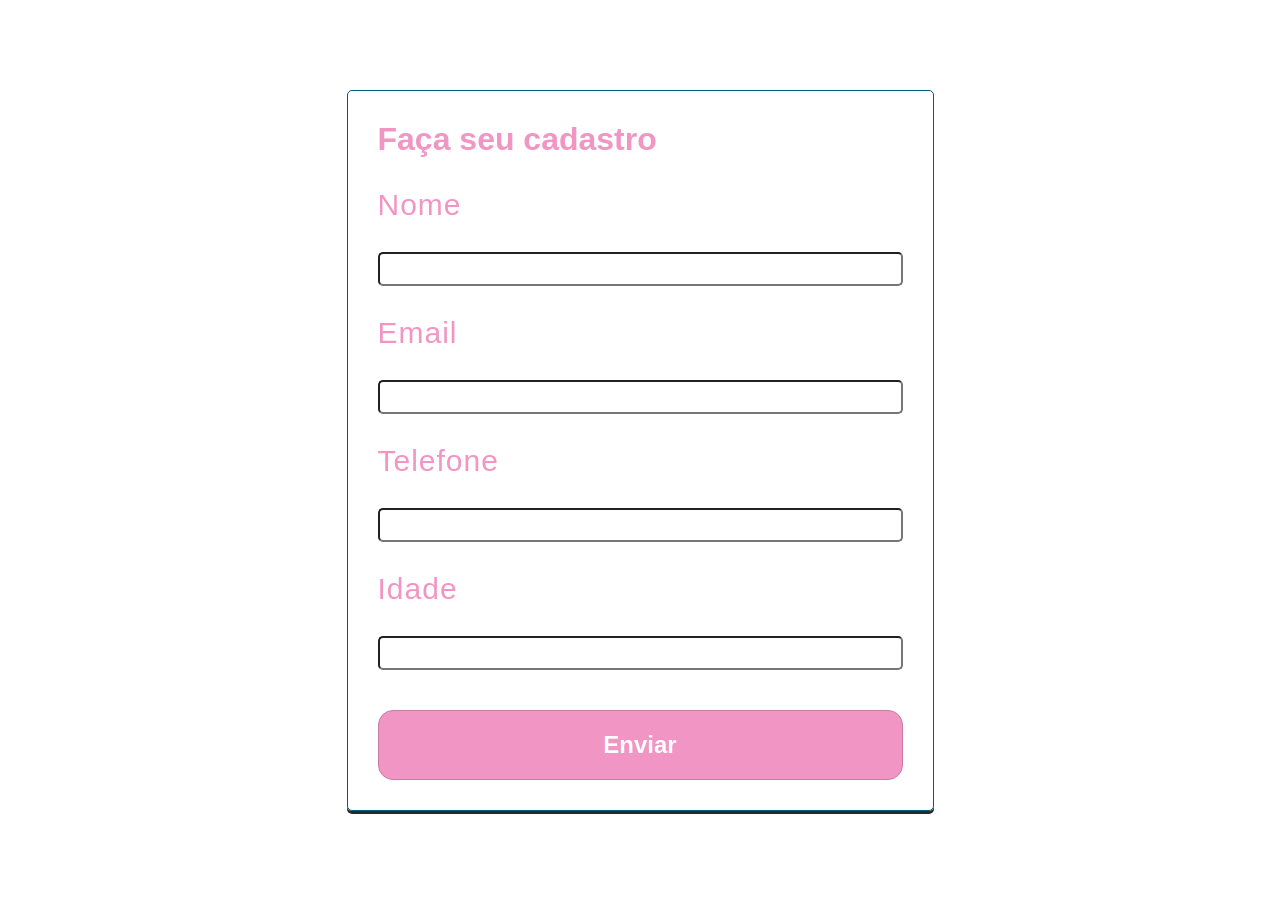
<file: cadastro/index.html>
<!DOCTYPE html>
<html lang="pt-BR">
<head>
    <meta charset="UTF-8">
    <meta http-equiv="X-UA-Compatible" content="IE=edge">
    <meta name="viewport" content="width=device-width, initial-scale=1.0">
    <title>Document</title>
    <link rel="stylesheet" href="css/style.css">
</head>
<body>
    <div class="container">
        <h1>Faça seu cadastro</h1>
        <!-- ? Form = formulário (campos para preecher) -->
        <form action="">
            <label for="nome">Nome</label>
            <input type="text" name="nome" id="nome">

            <label for="email">Email</label>
            <input type="text" name="email" id="email">

            <label for="telefone">Telefone</label>
            <input type="tel" name="telefone" id="telefone">

            <label for="idade">Idade</label>
            <input type="number" name="idade" id="idade">

        </form>
        <button id="enviar" onclick="cadastro()">Enviar</button>
    </div>
    <script src="js/script.js"></script>

</body>
</html>
</file>
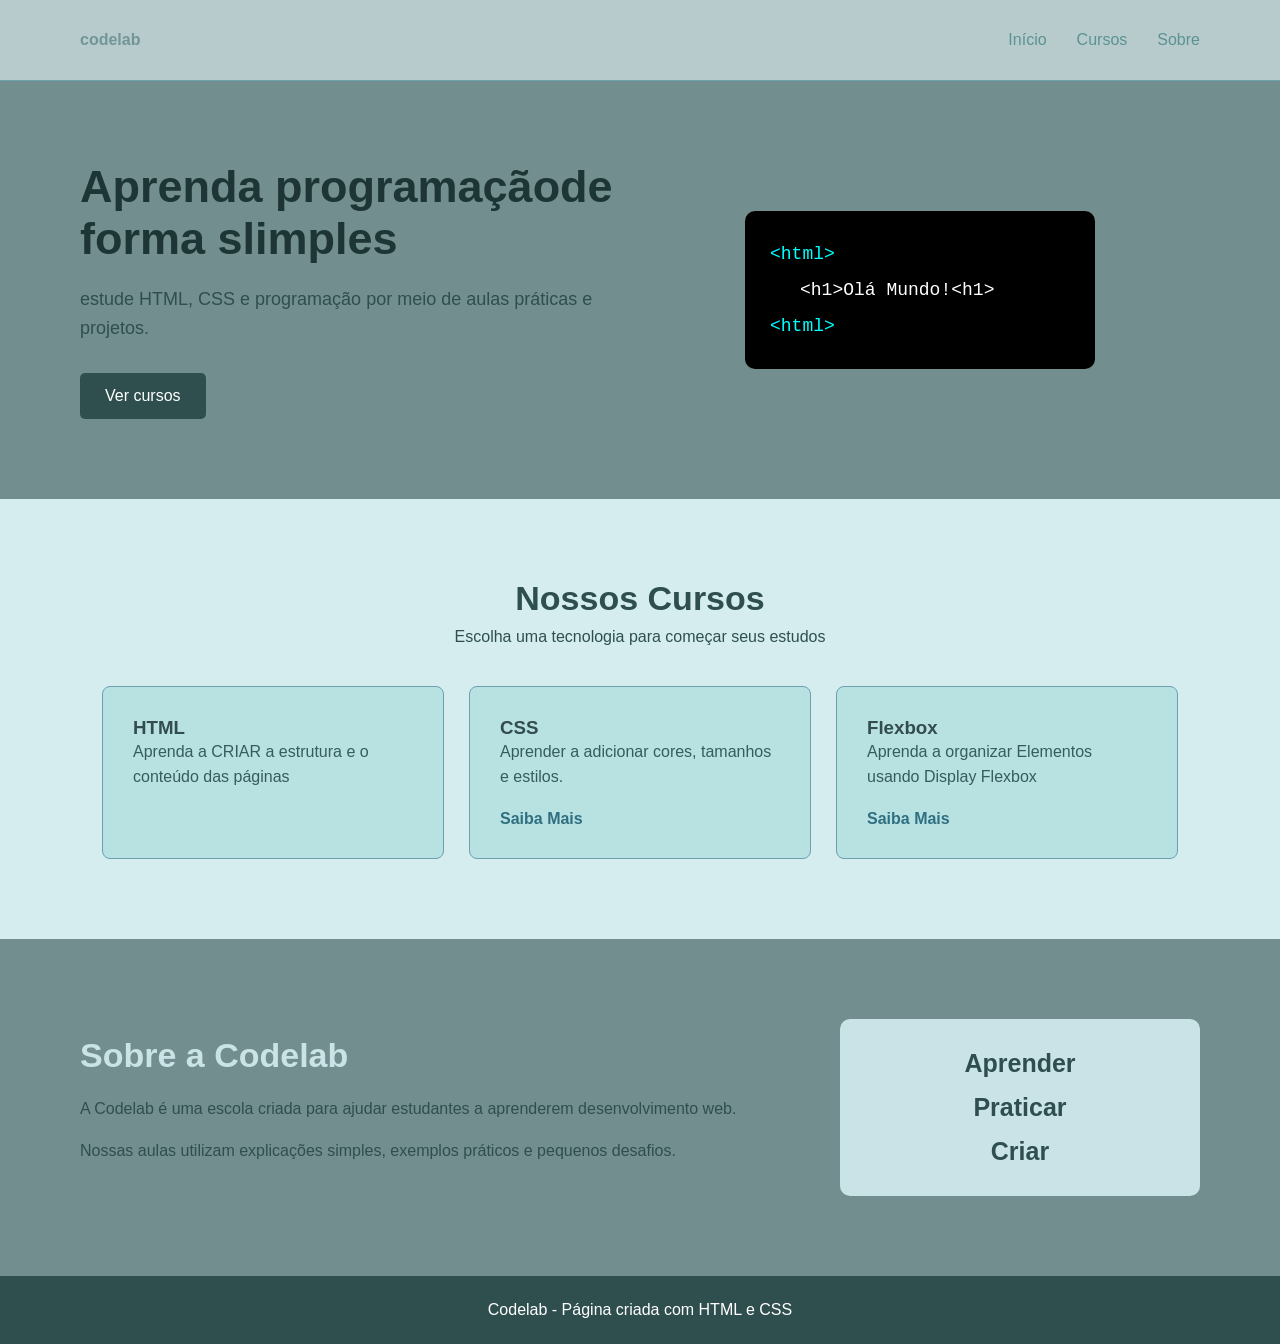
<file: codelab/index.html>
<!DOCTYPE html>
<html lang="en">
<head>
    <meta charset="UTF-8">
    <meta http-equiv="X-UA-Compatible" content="IE=edge">
    <meta name="viewport" content="width=device-width, initial-scale=1.0">
    <title>Document</title>
    <link rel="stylesheet" href="style.css">
    <!--?  css/ repressenta 'entrar na pasta', pois o arquivo que queremos acessar está lá dentro -->
</head>
<body>
    <!-- ?cabeçalho da página -->
    <header class = "cabecalho">
        <div class= "logo">
            codelab
        </div>
        <nav class= "menu"> 
            <a href="#inicio">Início</a>
            <a href="#cursos">Cursos</a>
            <a href="#sobre">Sobre</a>
        </nav>
    </header>
     <!-- & CONTEÚDO PRINCIPAL -->
        <main>
            <!--& SEÇÃO INICIAL -->
            <section class="inicio" id="inicio">
                <div class="inicio-texto">
                    <h1>Aprenda programaçãode forma slimples</h1>
                    <p>
                        estude HTML, CSS e programação por meio de aulas práticas e projetos.
                    </p>
                    <a href="cursos" class="botao">Ver cursos</a>
                </div>
                <!-- ? SEGUNDO FILHO DE SECTION.INICIO -->
                <div class="inicio-imagem">
                    <div class="codigo">
                        <!-- ? &lt; = less than (sinal de menor) -->
                        <!-- ? &gt; = greater than (sinal de maior)-->
                        <p>&lt;html&gt;</p>
                        <p class="espaco">
                            &lt;h1&gt;Olá Mundo!&lt;h1&gt;
                        </p>
                        <p>&lt;html&gt;</p>
                    </div>
                </div>
            </section>
            <!-- ?SEGUNDA SEÇÃO: CURSOS -->
            <section class="cursos">
                <h2>Nossos Cursos</h2>
                <p class="descricao-secao">
                    Escolha uma tecnologia para começar seus estudos
                </p>
                <div class="lista-cursos">
                <!-- ? Article- uma 'seção' de texto menor -->
                    <article class="card">
                        <h3>HTML</h3>
                        <p>
                            Aprenda a CRIAR a estrutura e o conteúdo das páginas
                        </p>
                        <a href="Saiba Mais">
                        
                                
                            </a>
                        </article>
                        <!--* CSS -->
                        <article class="card"> 
                            <h3>CSS</h3>
                           <p>
                               Aprender a adicionar cores, tamanhos e estilos.
                           </p>
                            <a href="#">Saiba Mais</a>
                            


                        </article>
                        <!-- * Flexbox------------ -->
                        <article class="card">
                            <h3>Flexbox</h3>
                            <p>
                                Aprenda a organizar Elementos usando Display Flexbox
                            </p>
                            <a href="#">Saiba Mais</a>
                        </article>
                    </div>
                </section>
                <section class="sobre">
                    <div class="sobre-texto">
                        <h2>Sobre a Codelab</h2>
                        <p>
                            A Codelab é uma escola criada para ajudar estudantes a aprenderem desenvolvimento web.
                        </p>
                        <p>
                            Nossas aulas utilizam explicações simples, exemplos práticos e pequenos desafios.
                        </p>
                    </div>
                    <div class="sobre-destaque">
                        <strong>Aprender</strong>
                        <strong>Praticar</strong>
                        <strong>Criar</strong>
                    </div>


                </section>
            </main>
            <footer class="rodape">
                <p>
                    Codelab - Página criada com HTML e CSS
                </p>
            </footer>
        </body>
        </html>
</file>
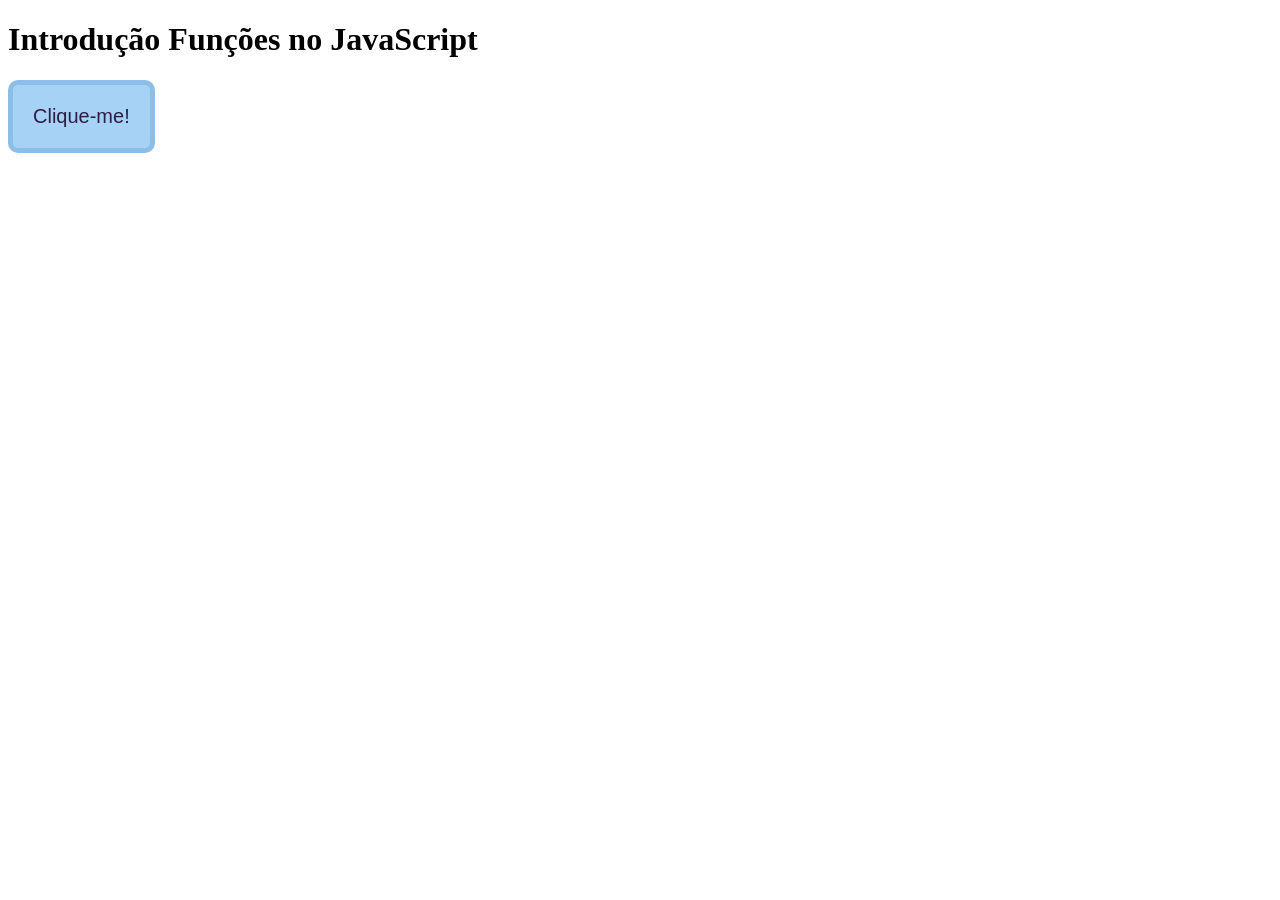
<file: FUNCOES/index.html>
<!DOCTYPE html>
<html lang="pt-BR">
<head>
    <meta charset="UTF-8">
    <meta http-equiv="X-UA-Compatible" content="IE=edge">
    <meta name="viewport" content="width=device-width, initial-scale=1.0">
    <title>Funções no JavaScript</title>
    <link rel="stylesheet" href="style.css">
</head>
<body>
    <h1>Introdução Funções no JavaScript</h1>

    <!-- ?------------ eventos   ------------------>

    <button class="btn" id="botao" onclick="evento()">Clique-me!</button>



    <!-- <script src="script.js"></script> -->
    <script src="botao.js"></script>
</body>
</html>
</file>
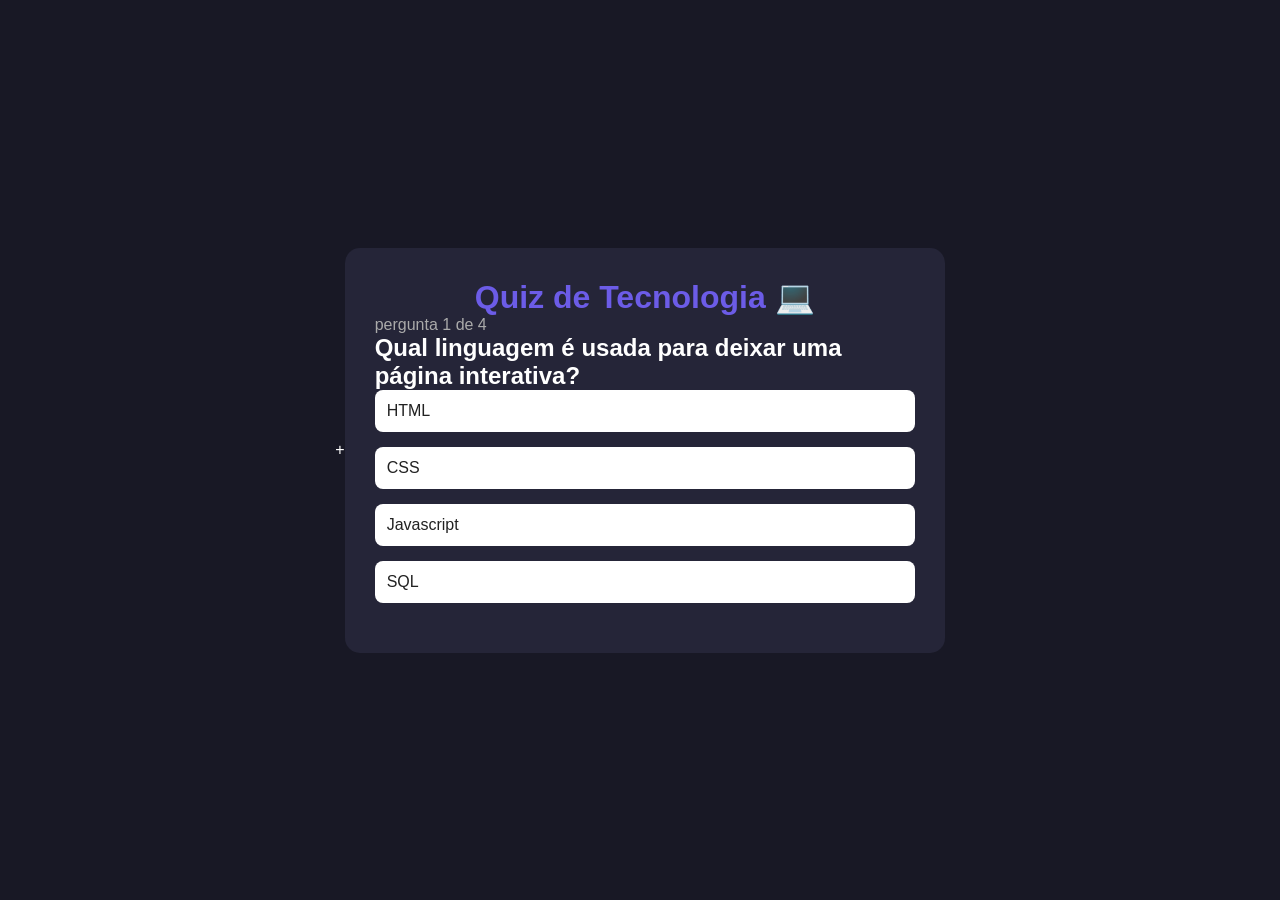
<file: quiz/index.html>
+<!DOCTYPE html>
<html lang="pt-BR">

    <meta charset="UTF-8">
    <meta name="viewport" content="width=device-width, initial-scale=1.0">
    <title>Quiz de Tecnologia</title>
    <link rel="stylesheet" href="css/style.css">
</head>
<body>
    <main class="quiz">
        <h1>Quiz de Tecnologia 💻</h1>
        <p id="numero-pergunta">Pergunta 1</p>
        
        <h2 id="pergunta">
            A pergunta aparecerá aqui
        </h2>

        <div id="alternativas">
            <!-- Os botões das alternativas serão criados aqui pelo JS -->
        </div>

        <p id="resultado"></p>

        <button id="proxima" onclick="proximaPergunta()">
            Próxima Pergunta
        </button>

    </main>
    <script src="js/script.js"></script>
</body>
</html>
</file>
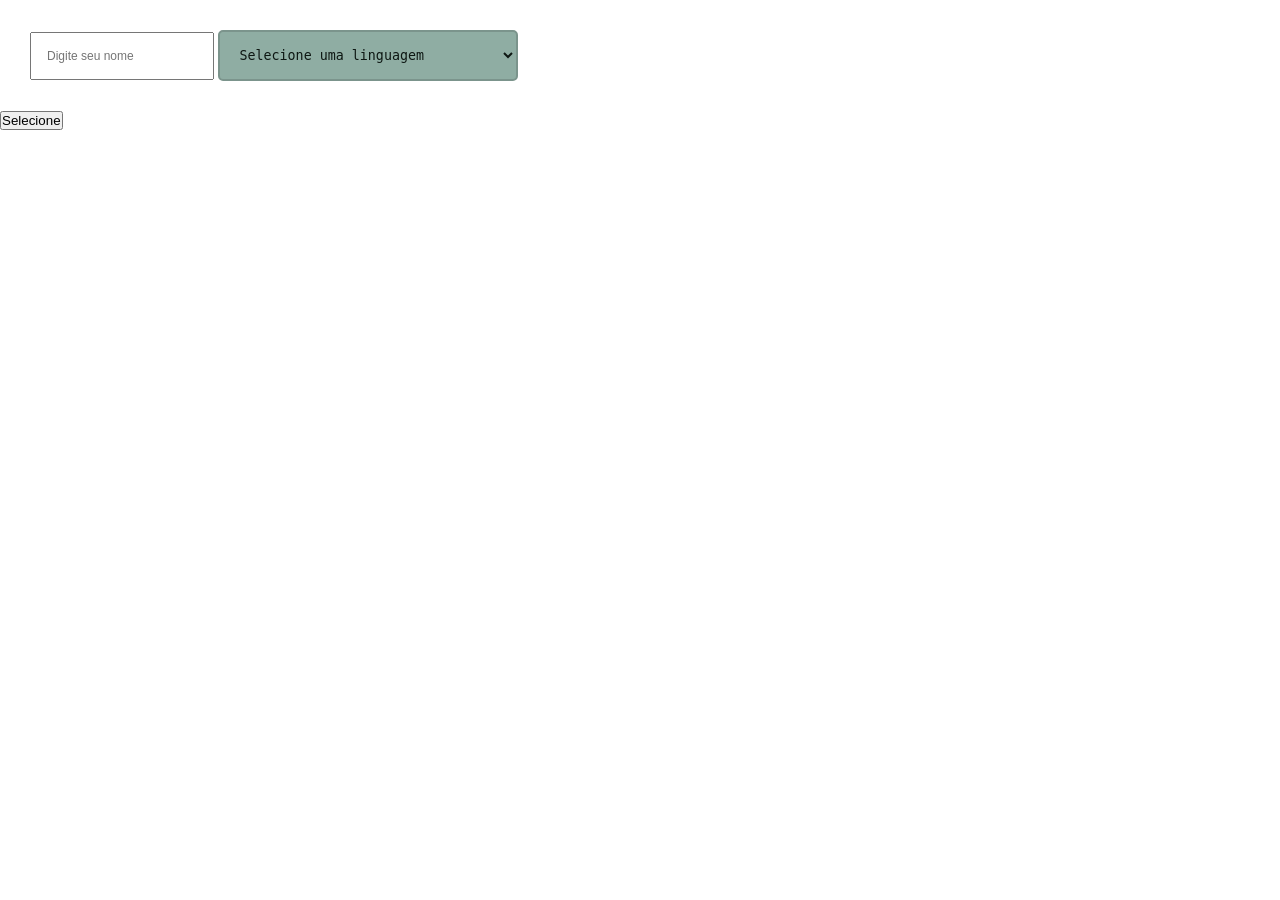
<file: select/index.html>
<!DOCTYPE html>
<html lang="pt-br">
<head>
    <meta charset="UTF-8">
    <meta http-equiv="X-UA-Compatible" content="IE=edge">
    <meta name="viewport" content="width=device-width, initial-scale=1.0">
    <title>Select</title>
    <link rel="stylesheet" href="css/style.css">
<body>
    <div class="container">
        <div class="formulario">
            <form action="">
                <input type="text" name="nome" id="nome" placeholder="Digite seu nome">


                <!-- ? atributos ddas tags -->
                <!-- ? type = tipo do input (tipo do dado) -->
                <!-- ? name = vai ser usado só no backend -->
                <!-- ? id = para identificar no Javascript aquela tag-->
                <!-- ? placeholder = texto prévio na caixa de texto -->

                <select name="linguagem" id="linguagem">
                    <option value="0">Selecione uma linguagem</option>
                    <option value="python">Python</option>
                    <option value="javascript">JavaScript</option>
                    <option value="csharp">C#</option>
                    <option value="ruby">Ruby</option>
                </select>
            </form>
            <button id ="selecionar">Selecione</button>
        </div>
    </div>

    <script src="js/script.js"></script>
</body>
</html>
</file>
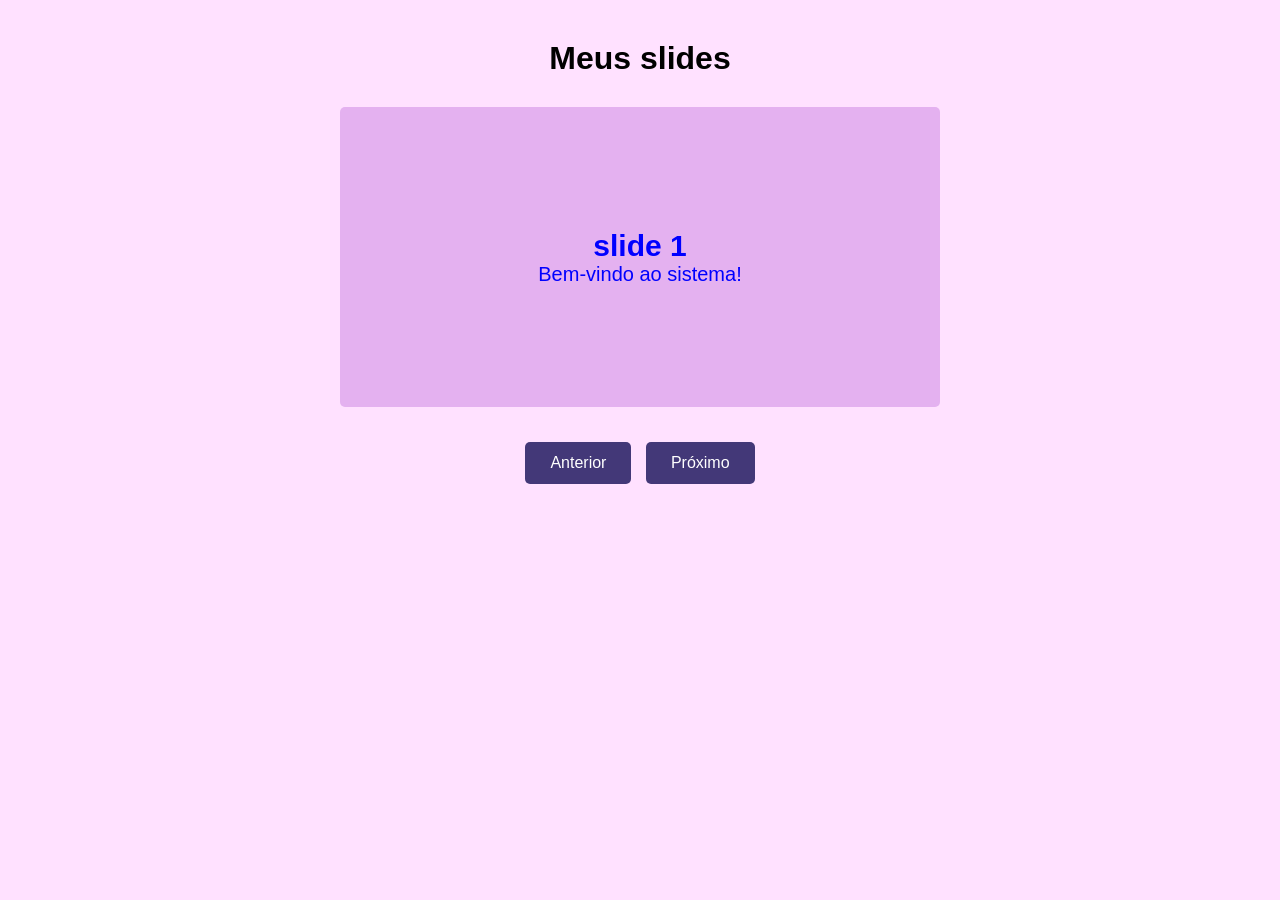
<file: slides/index.html>
<!DOCTYPE html>
<html lang="pt-br">
<head>
    <meta charset="UTF-8">
    <meta http-equiv="X-UA-Compatible" content="IE=edge">
    <meta name="viewport" content="width=device-width, initial-scale=1.0">
    <link rel="stylesheet" href="css/style.css">
    <title> Slides manuais e automáticos </title>
</head>
<body>
    <h1 class="titulo">Meus slides </h1>

    <div class="container">
        <!-- ? Primeiro slide -->
        <!-- ! div-->
        <div class="slide ativo">
            <h2>slide 1</h2>
            <p>Bem-vindo ao sistema! </p>
        </div>
        
        <div class="slide">
            <h2>slide 2</h2>
            <p> Sistema feito em JavaScript.</p>
        </div>

        <div class="slide">
            <h2>slide 3</h2>
            <p> Os slides também passam automáticamente </p>
        </div>

        <div class="slide">
            <h2>slide 4</h2>
            <p> Também podemos usar os botões</p>
        </div>
    </div>

    <div class="botoes">
        <button onclick="voltarSlide()">Anterior</button>
        <button onclick="avancarSlide()">Próximo</button>

    </div>

    <script src="js/script.js"></script>
</body>
</html>
</file>
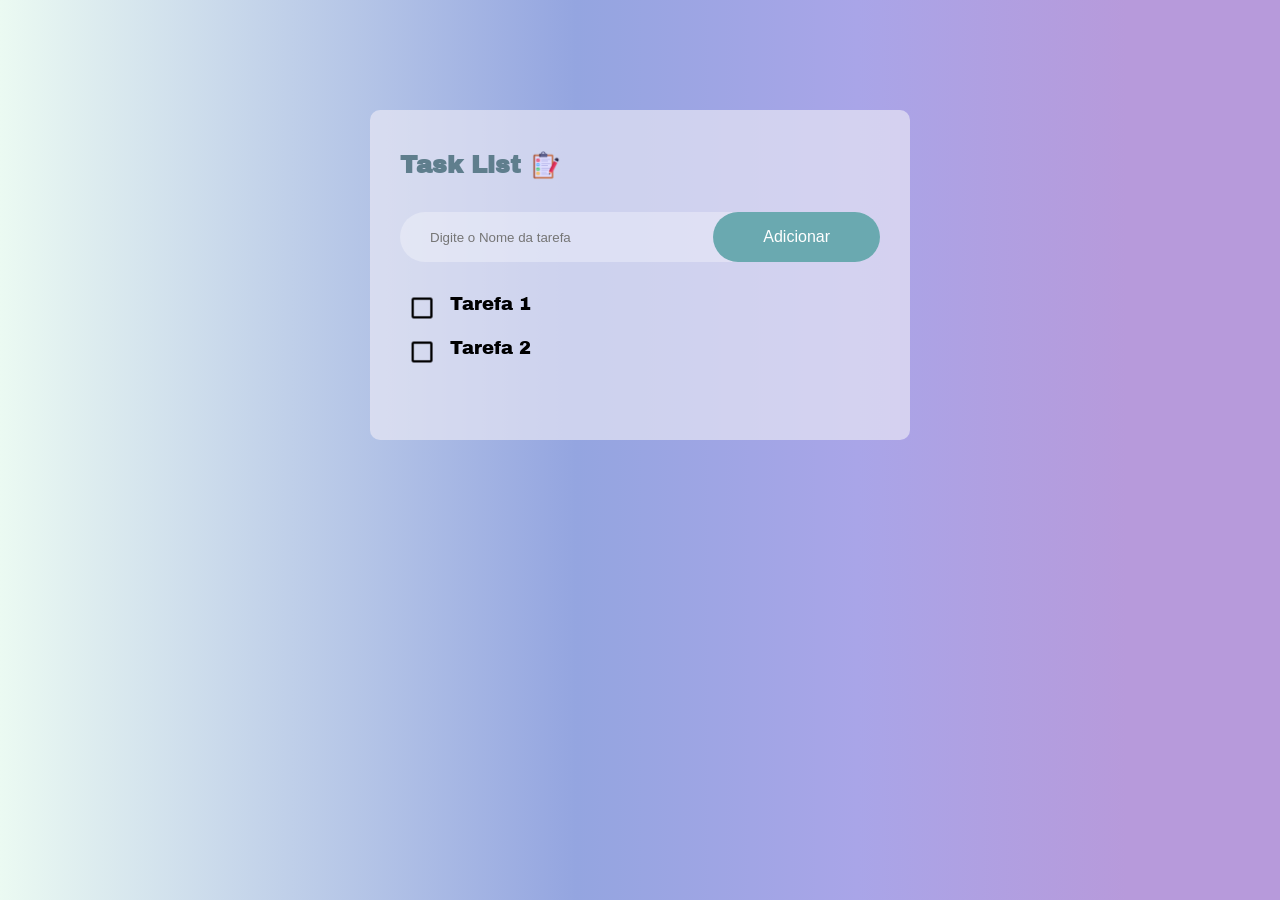
<file: to do list/index.html>
<!DOCTYPE html>
<html lang="pt-BR">
<head>
    <meta charset="UTF-8">
    <meta http-equiv="X-UA-Compatible" content="IE=edge">
    <meta name="viewport" content="width=device-width, initial-scale=1.0">
    <title> Lista de Tarefas </title>
    <link rel="stylesheet" href="css/style.css">
</head>
<body>
    <div class="container">
        <div class="task-app">
            <h2>Task List <img src="img/lista-de-tarefas.png" alt=""></h2>
            <div class="row">
                <input type="text" name="task" id="task" placeholder="Digite o Nome da tarefa">
                <button id="btnAdd">Adicionar</button>
            </div>
            <!-- a lista de tarefas = O js adiconará noas tarefas pelo botão -->
            <ul id="task-list">
                <li>Tarefa 1</li>
                <li>Tarefa 2</li>
            </ul>
        </div>
    </div>

    <script src="js/script.js"></script>
</body>
</html>
</file>
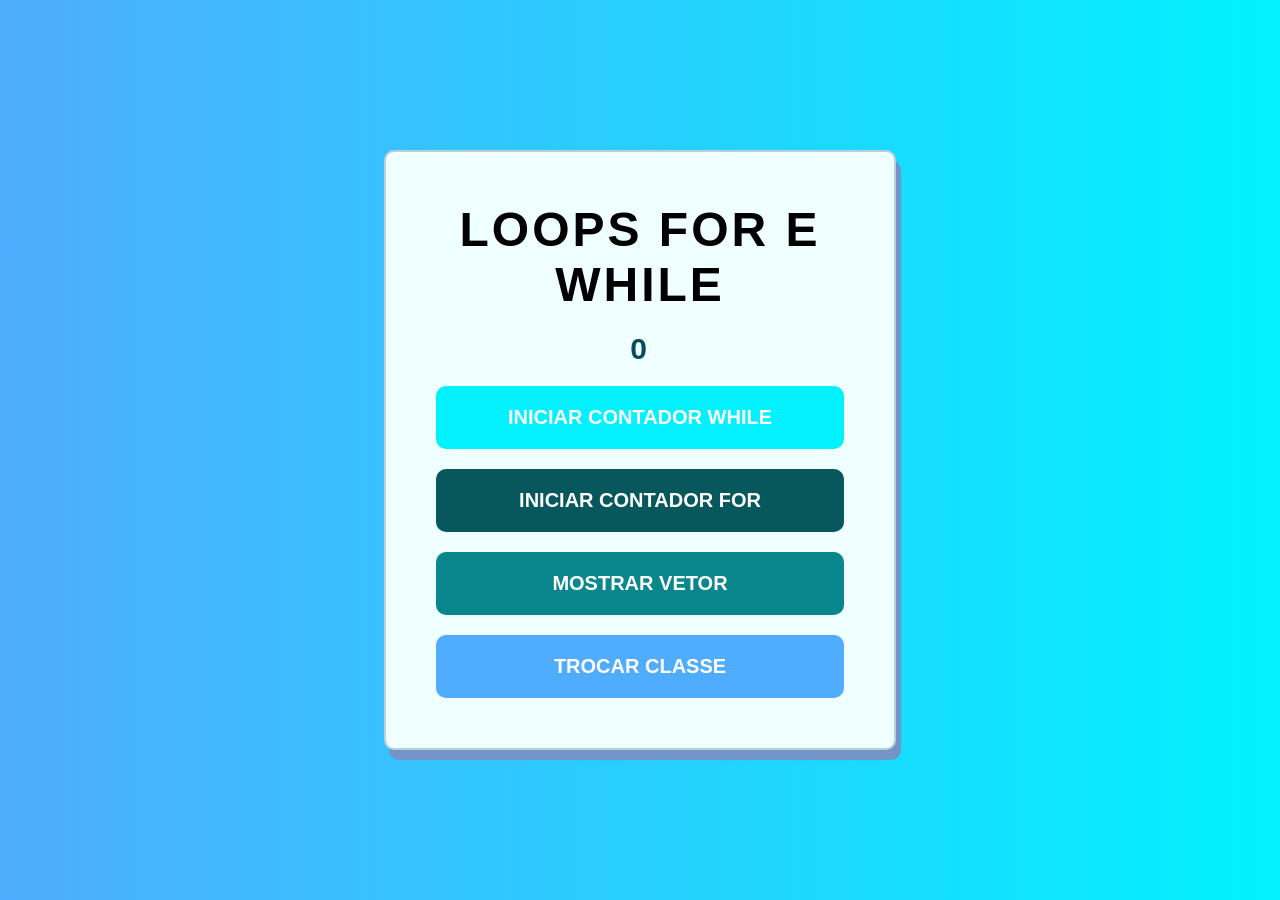
<file: VetorLoops/index.html>
<!DOCTYPE html>
<html lang="pt-BR>
<head>
    <meta charset="UTF-8">
    <meta http-equiv="X-UA-Compatible" content="IE=edge">
    <meta name="viewport" content="width=device-width, initial-scale=1.0">
    <title>Loops</title>
    <link rel="stylesheet" href="css/style.css">
</head>
<body>
    <div class="container">
        <h1 id="titulo">Loops For e While</h1>
        <h2 id="contador">0</h2>
        <!-- ? É possivel colocar mais de uma classe em uma TAG -->
        <!-- ? ambos tem a classe btn e cada um tem sua própria -->
        <button class="btn contar" onclick="iniciarContadorWhile()">Iniciar Contador While</button>
        <button class="btn contar for" onclick="iniciarContadorFor()">Iniciar Contador For</button>
        <button class="btn contar vetor" onclick="contadorVetor()">Mostrar Vetor</button>
        <button class="btn trocar " onclick="trocarClasse()">Trocar Classe</button>
    </div>
    <script src="js/script.js"></script>
</body>
</html>
</file>
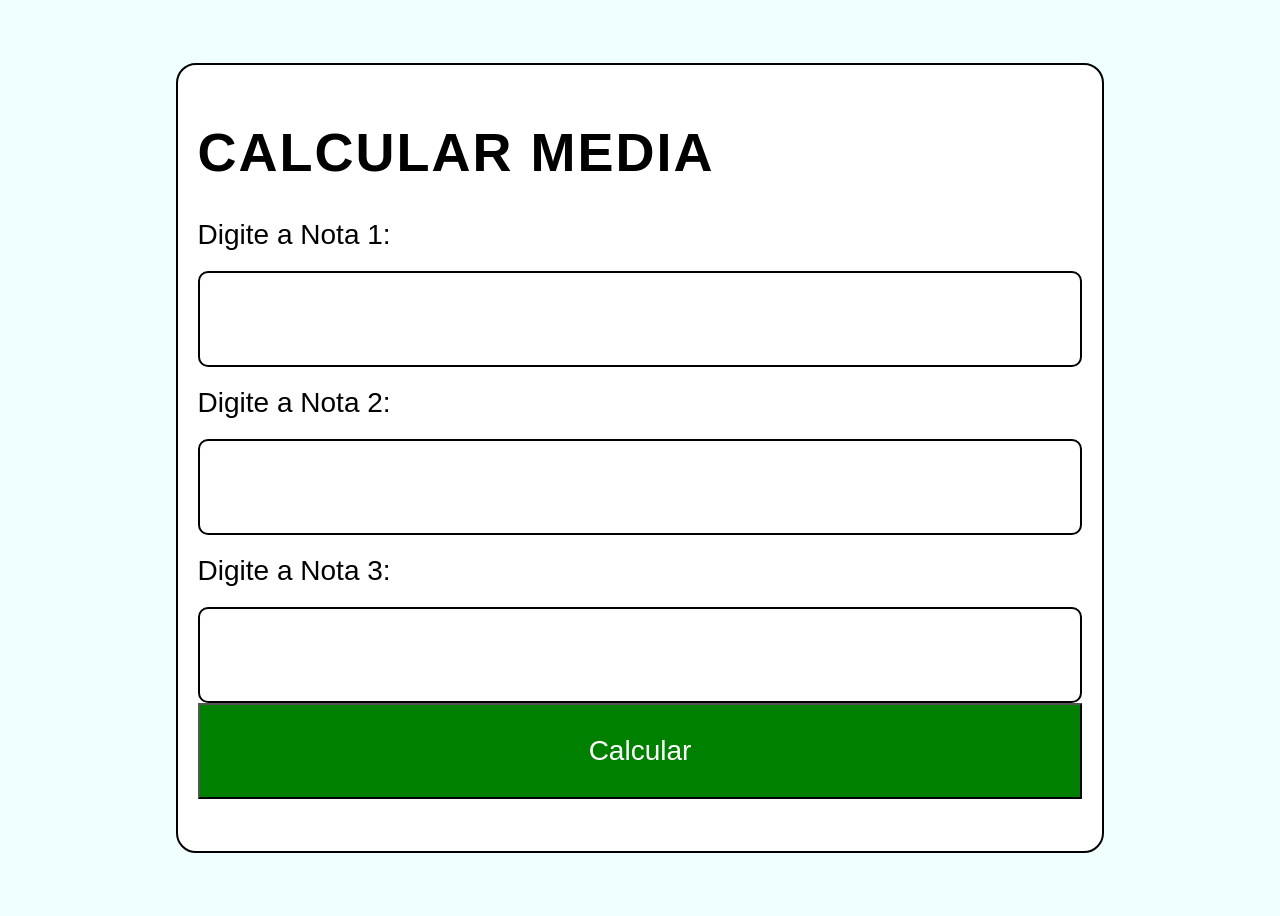
<file: cadastro/formulario/index.html>
<!DOCTYPE html>
<html lang="pt-BR">
<head>
    <meta charset="UTF-8">
    <meta name="viewport" content="width=device-width, initial-scale=1.0">
    <title>Formularios</title>
    <link rel="stylesheet" href="css/style.css">
</head>
<body>
    <div>
        <h1>Calcular Media</h1>
        <form action="">
            <label for="nota1">Digite a Nota 1:</label>
            <input type="number" name="nota1" id="nota1">

            <label for="nota2">Digite a Nota 2:</label>
            <input type="number" name="nota2" id="nota2">

            <label for="nota3">Digite a Nota 3:</label>
            <input type="number" name="nota3" id="nota3">

        </form>
        
        <button id="calcular" onclick="calcularMedia()">Calcular</button>

        <p id="resultado"></p>
    </div>

    <script src="js/scripts.js"></script>
</body>
</html>
</file>
<file: cadastro/css/style.css>
*{
    padding: 0;
    margin: 0;
}

body{
    background-image: url(https://aestheticwallpapers.io/wallpaper/940918.jpg);
    background-size: cover;
    height: 100vh;
    display: flex;
    justify-content: center;
    align-items: center;
}


.container{
    background-color: rgba(255, 255, 255, 0.671);
    border: 1px solid rgb(0, 92, 128);
    padding:30px;
    border-radius: 5px;
    box-shadow: 0px 3px 0px rgb(43, 40, 40);
    color: rgb(241, 150, 196);
    font-family: 'Franklin Gothic Medium', 'Arial Narrow', Arial, sans-serif;
}
form{
    margin-top: 30px;
    display: flex;
    flex-direction: column;
    gap: 30px;
    font-family: 'Franklin Gothic Medium', 'Arial Narrow', Arial, sans-serif;
}

label{
    border-bottom: 500px;
    letter-spacing: 1px;
    font-size: 30px;
}

input{
    width: 500px;
    padding: 1px;
    font-size: 24px;
    background-color:transparent ;
    border-radius: 5px;
    color: rgb(241, 150, 196);
    font-weight: bold;
    padding-left: 20px;
    
}
#enviar{
    width: 100%;
    background-color: rgb(241, 150, 196);
    border: 1px solid rgb(199, 125, 162);
    margin-top: 40px;
    font-size: 24px;
    padding: 20px;
    border-radius: 15px;
    color: white;
    font-weight: bold;
    cursor: pointer;
    transition: all 0.4s;
}

#enviar:hover{
    color: rgb(255, 255, 255);
    background-color: rgb(200, 233, 255);
    font-size: 26px;
    border: 1px solid rgb(200, 233, 255) ;
}
</file>
<file: codelab/style.css>
/* Aterisco ou *= TODAS AS TAGS*/
*{
    margin: 0;
    padding: 0;
    /*? box-sizing define o tamanho total que é consideirado pelo site*/
    /*  ?Por padrão (mesmo sem escrever) ele já vem como content box dessa forma quando colocamos 'padding' por exemplo ele cresce além do que definimos*/
    box-sizing: content

}
body{
    font-family: Arial, Helvetica, sans-serif;
    color: rgb(51, 76, 78);
    background-color: rgb(213, 237, 238);
}


a{
    text-decoration: none;

}

.cabecalho{
    height: 80px;
    padding: 0px 80px;
    background-color: rgb(183, 203, 205);
    border-bottom: 1px solid rgb(108, 161, 172);

    display: flex;
    align-items: center;
    justify-content: space-between;
}

.logo{
    color:rgb(114, 150, 150) ;
    font: size 26px; ;
    font-weight: bold;
}

.menu{
    display: flex;
    gap: 30px;
}

.menu a{
    color: rgb(91, 146, 146);
    font-family: 'Franklin Gothic Medium', 'Arial Narrow', Arial, sans-serif
}

.menu a:hover{
    color: rgb(54, 89, 117);
}
.inicio{
    min-height: none;
    padding: 80px;
    background-color: rgba(3, 34, 34, 0.466);

    display: flex;
    align-items: center;
    justify-content: space-between;
    gap: 60 px; 
}
.inicio-texto{
    width: 50%;
}
.inicio-texto h1{
    color: rgb(30, 53, 53);
    font-size: 45px;
    margin-bottom: 20px;
}
.inicio-texto p{
    color: darkslategray;
    font-size: 18px;
    line-height: 1.6;
    margin-bottom: 30px;
}
.botao{ 
    display: inline-block;
    padding: 14px 25px;
    background-color: darkslategrey;
    color:white;
    border-radius: 5px;
}

.botao:hover{
    background-color:  rgb(59, 99, 99);
}
 .inicio-imagem{
     width: 50%;
     display: flex;
     justify-content: center;
 }
.codigo{
    width: 300px;
    padding: 25px;
    background-color: rgb(0, 0, 0);
    color:cyan;
    border-radius:10px;
    font-family: monospace;
    font-size: 18px;
    line-height: 2;
}
.espaco{
    margin-left: 30px;
    color: rgb(255, 255, 255);
}
.cursos{
    padding: 80px;
    text-align: center;

}
.cursos h2{
    color: darkslategray;
    font-size: 34px;
    margin-bottom: 10px;
}
.descricao-secao{
    color:  darkslategray;
    margin-bottom: 40px;
}
.lista-cursos{
    display: flex;
    justify-content: center;
    gap: 25px;
}
.card{
    width: 280px;
    padding: 30px;
    background-color: rgb(184, 225, 226);;
    border: 1px solid rgb(108, 161, 172);
    ;
    border-radius: 8px;
    text-align: left;
    transition: all 0.4s;
}
.card:hover{
    border-color: rgb(122, 182, 194);;
    background-color:  rgb(133, 204, 214);
    color: white;

}
.card p{
    color:  rgb(54, 92, 92);
    line-height: 1.6;
    margin-bottom: 20px;
}
.card a{
    color:  rgb(47, 111, 128);;
    font-weight: bold;
}

/* ?SOBRE-------------------------------------------------- */
.sobre{
    padding: 80px;
    background-color:  rgba(3, 34, 34, 0.466);

    display: flex;
    align-items: center;
    justify-content: space-between;
    gap: 60px;
}
.sobre-texto{
    width: 60%;
}
.sobre-texto h2{
    color: rgb(202, 227, 230);
    font-size: 34px;
    margin-bottom:20px;
}
.sobre-texto p{
    color: darkslategray ;
    line-height: 1.7;
    margin-bottom: 15px;
}
.sobre-destaque{
    width: 300px;
    padding: 30px;
    background-color: rgb(202, 227, 230);
    color: darkslategrey;
    border-radius:10px;
    display:flex;
    flex-direction: column;
    align-items: center;
    gap: 15px;
}
.sobre-destaque strong{
    font-size: 25px;
}
.rodape{
    padding: 25px;
    background-color: darkslategrey;
    color: rgb(255, 255, 255);
    text-align: center;
}
</file>
<file: FUNCOES/style.css>
.btn{
    padding: 20px;
    font-size: 20px;
    background-color: rgb(166, 210, 245);
    color: rgb(48, 28, 68);
    border: 5px solid rgb(141, 190, 231) ;
    border-radius: 10px;
    
}
</file>
<file: quiz/css/style.css>
/* * Variáveis/Propriedades no CSS */
/* ^ Servem para padronização do Layout do site;
^ Quando cores ou tamanhos se repetem muito */
/* * O nome da variável tem o padrão:
--nome-var: */
:root{
    --cor-principal: #6c5ce7;
    --cor-fundo: #181825;
    --cor-card: #252538;
    --cor-acerto: #2ecc71;
    --cor-texto: #ffffff;
    --cor-erro: #e74c3c;
    --fonte-tamanho: 16px;
}

*{
    margin: 0;
    padding: 0;
    box-sizing: border-box;
}
body{
    min-height: 100vh;

    display: flex;
    justify-content: center;
    align-items: center;

    /* ^ Usando variáveis */
    background-color: var(--cor-fundo);
    color: var(--cor-texto);

    font-family: Arial, sans-serif;
}
.quiz{
    width: 600px;
    padding: 30px;

    background-color: var(--cor-card);
    border-radius: 15px;
}
h1{
    text-align: center;
    color: var(--cor-principal);
}

#numero-pergunta{
    color: #aaa;
}

#alternativas{
    display: flex;
    flex-direction: column;
    gap: 15px;
}

/* ^ Aplicando em dois ao mesmo tempo */

.alternativa, #proxima{
    padding: 12px;
    border: none;
    border-radius: 8px;

    font-size: var(--fonte-tamanho);
    cursor: pointer;
}

.alternativa{
    background-color: white;
    color: #222;
    text-align: left;
}

.alternativa:hover{
    background-color: var(--cor-principal);
    color: white;
}

#resultado{
    font-weight: bold;
    min-height: 20px;
}

#proxima{
    background-color: var(--cor-principal);
    color: white;
    /* ^ Sumir com o botão inicialmente: */
    display: none;
}

/* ------------------------------- */
/* * RESPONSIVIDADE */
/* ------------------------------- */
@media (max-width: 650px){
    body{
        padding: 15px;
    }
    .quiz{
        width: 100%;
        padding: 20px;
    }
    h1{
        font-size: 25px;
    }
    h2{
        font-size: 19px;
    }
}
</file>
<file: select/css/style.css>
*{
    margin:0px;
    padding: 0px;
    box-sizing: border-box;
}

body{
    font-family: Impact, Haettenschweiler, 'Arial Narrow Bold', sans-serif;

}

form{
    padding: 30px;
}

input{
    padding: 15px;
    font-size: 12px;
}

select{
    width: 300px;
    padding: 15px;
    font-family:monospace;
    color: rgba(13, 22, 18, 0.993);
    background-color: rgb(143, 173, 163);

    border: 2px solid rgb(123, 148, 140);
    border-radius: 5px;

    cursor: pointer;
}

select:hover{
    border-color: rgb(99, 119, 112);
    background-color: rgb(92, 119, 110);
}

select:focus{
    background-color: rgb(143, 173, 163);
    border-color: rgb(165, 202, 190);
    outline: none;
}

input:focus{
    background-color: rgb(211, 248, 255);
    border-color: rgb(159, 170, 166);
    border-radius: 5px;
    outline: rgb(143, 173, 163);
}
</file>
<file: slides/css/style.css>
*{
    margin: 0;
    padding: 0;
    box-sizing: border-box;

}

body{
    font-family: 'Segoe UI', Tahoma, Geneva, Verdana, sans-serif;
    background-color: #FFE1FF;
    text-align: center;

}

h1{
    margin-top: 40px;
}

.container{
    width: 600px;
    height: 300px;

    margin: 30px auto;
    /*? overflow: hidden; = impede a área de rolagem */
    overflow: hidden;
}

.slide{
    /* ? Deixar inicialmente invisível */
     color: #6367FF;
    display: none;
    width: 100%;
    height: 100%;

    /* ? centraliza verticalmente */
    align-items: center;
    /* ? centraliza horizontalmente */
    justify-content: center;
    flex-direction: column;
    color: blue;
    font-size: 20px;
    border-radius: 5px;
}

/* ? mesmo que todo slide tenha a mesma classe  */
/* ? podemos selecionar um específico com a selção nth-child */

.slide:nth-child(1){
    background-color: #E4B1F0;
}
.slide:nth-child(2){
 background-color: #7E60BF;
}
.slide:nth-child(3){
    background-color: #433878;
}
.slide:nth-child(4){
    background-color: #2b254d;
}


/* ? Esta classe não foi colocada no html */

/* ! como vai funcionar */
/* ? quando for a vez daquele slide aparecer todos os outros irão sumir e o que será mostrado receberá a classe .ativo */
/* ? o ativo vai trocar o display none para display:flex */
.ativo{
    display: flex;
}

button{
    padding: 12px 25px;
    margin: 5px;
    border: none;
    border-radius: 5px ;
    background-color: #433878;
    color: rgb(255, 255, 255);
    font-size: 16px;

    cursor: pointer;
    transition: 4ms;
}

button:hover{
    background-color: #7767c7;
}
</file>
<file: to do list/css/style.css>
@import url('https://fonts.googleapis.com/css2?family=Archivo+Black&display=swap');

*{
    margin: 0;
    padding: 0;
    box-sizing: border-box;
}
body{
    font-family: "Archivo Black", sans-serif;
   font-weight: 400;
   font-style: normal;
}

.container{
    display: flex;
    align-items:flex-start ;
    width: 100%;
    min-height: 100vh;
    background: linear-gradient(90deg,rgba(235, 250, 242, 1) 0%, rgba(148, 165, 224, 1) 45%, rgba(169, 165, 232, 1) 67%, rgba(183, 154, 219, 1) 88%);
    padding: 10px;
}

.task-app{
    /* a diferença entra  width w max-width  */
    /* width é a largura que ele TENTARÁ alcamçar (100% a largura do pai dele o container) mas quando usa-se o 'max-width' junto o 'max' 
    será o limite dele  */
    /* ! Se s tela do dispoditivo for menor que 540px de largura , então ele obedecerá a regra de 100% width. SENÃO ele limitará a 540pzx */
    width: 100%;
    max-width: 540px;
    background-color: #edebf6a4;
    /* ? 100px topo / auto = direita / 20px baixo/ auto = esquerda */
    margin: 100px auto 20px;
    /* ? 100px topo / auto = direita / 20px baixo/ auto = esquerda */
    padding: 40px 30px 70px;
    border-radius: 10px;
}

.task-app h2{
    color: rgb(95, 126, 141);
    display: flex;
    align-items: center;
    margin-bottom: 32px;

}

.task-app h2 img{
    width: 30px;
    margin-left: 10px;
}

.row{
    display: flex;
    align-items: center;
    justify-content: space-between;
    background-color: rgba(253, 253, 253, 0.308);
    border-radius: 30px;
    padding-left: 20px;
    margin-bottom: 20px;
}

input{
    /*  Flex 1 = já que o input flex 1 representa tamanho comum pra ele  */

    flex: 1;
    border: none;
    outline: none;
    background: transparent;
    padding: 10px;
    font-weight: 14px;
}

button{
    border: none;
    outline: none;
    padding: 16px 50px;
    background-color:rgba(95, 164, 170, 0.911);
    color: rgb(255, 255, 255);
    font-size: 16px;
    cursor: pointer;
    border-radius: 40px ;
}
ul li{
    list-style: none;
    font-size: 18px;
    padding: 12px 8px 12px 50px;
    /* ? Não permite o usuário selecionar o texto da tarefa */
    user-select: none;
    cursor: pointer;
    position: relative;
    /* ? Posicionamento relativo = Quase igual ao comum (sem definir position).
    ? /* Porém aqui ele permite posicionar á vontade  */
    /* ? e tem um EFEITO ESPECIAL quando algum item dentro dele é position absolute*/ 

}

/* ? Dois 'dois pontos' :: - Pseudo Elemento */
/* ? É quase camo uma 'tag fake' colocando ANTES do <li> (a esquerda) */

ul li::before{
    content: '';
    /* ? Content = conteúdo: */
    /* ? Oque estará escrito dentro de uma tag fake <fake>~aqui~
    </fake> */
    content: '';
    position: absolute;
    height: 28px;
    width: 28px;
    background-image: url("../img/desmarcado.png");
    background-size: cover;
    background-position: center;

    /* ? posicionando o elemento com o top e left */
    top: 12px;
    left: 8px;
    transition: all 0.4s;
}
/* ? para as <li> com classe 'checked' */
ul li.checked{
    color: rgb(54, 63, 46);
    text-decoration: line-through ;
}

/* ? Antes da <li> marcadas */
    ul li.checked::before{
        background-image: url("../img/marcado.png");
    }
</file>
<file: VetorLoops/css/style.css>
*{
    margin: 0px;
    padding: 0px;
    box-sizing: border-box;
}

body{
    font-family:Arial, Helvetica, sans-serif ;
    height: 100vh;
    display: flex;
    align-items: center ;
    justify-content: center;
    background-image: linear-gradient(to right, #4facfe 0%, #00f2fe 100%);

}

.container{
    background-color: azure;
    padding:50px ;
    width:40% ;

    display: flex;
    flex-direction: column;
    gap: 20px;

    text-align: center;
    border: 2px solid rgb(185, 208, 219);
    border-radius: 10px;
    box-shadow: 5px 10px 1px rgb(116, 148, 199);
}

.container h1{
    font-size: 48px;
    text-transform: uppercase;
    letter-spacing: 3px;
    transition: all 0.4s;
}

h1.trocado{
    font-size: 52px;
    color: rgb(43, 172, 189);
    text-shadow: 2px 2px 2px black  ;
}

#contador{
    font-size:30px ;
    font-family:Verdana, Geneva, Tahoma, sans-serif;
    letter-spacing: 3px;
    color: rgb(5, 76, 93);

}
.btn{
    padding: 20px ;
    font-size: 20px ;
    text-transform:uppercase ;
    border-radius: 10px;
    font-weight: bold;

}
.contar{
    background-color: #00F2FE;
    border: #00F2FE;
    color: white;
}
.vetor{
    background-color: #0a868d;
    border: #00F2FE;
    color: white;
}
.for{
    background-color: #06585c;
    border: #00F2FE;
    color: white;
}

.trocar{
    background-color: #4FACFE ;
    color: white;
    border: #4FACFE;
}
</file>
<file: cadastro/formulario/css/style.css>
body{
    /* ^ 100vh = 100% do Viewport (Tela toda) */
    /* * Aumentamos a altura (height) do body pois ele não
    * ocupa ela toda em altura. com a medida 'vh' ele vai ocupar*/
    height: 100vh;
    background-color: azure;
    display: flex;
    justify-content: center;
    align-items: center;
}

div{
    display: flex;
    width: 70%;
    /* * Centralizando */
    margin: auto;
    flex-direction: column;
    border: 2px solid black;
    padding: 20px;
    border-radius: 20px;
    background-color: white;
}

form{
    display: flex;
    flex-direction: column;
    gap: 20px;
}

div h1{
    font-size: 54px;
    letter-spacing: 2px;
    text-transform: uppercase;
    font-family: Arial, Helvetica, sans-serif;
}

form label{
    font-size: 28px;
    font-family: Arial, Helvetica, sans-serif;
}

form input{
    padding: 30px;
    border: 2px solid black;
    border-radius: 10px;
    font-size: 28px;
    font-weight: bold;
}

button{
    padding: 30px;
    background-color: green;
    color: white;
    font-size: 28px;
}
</file>
